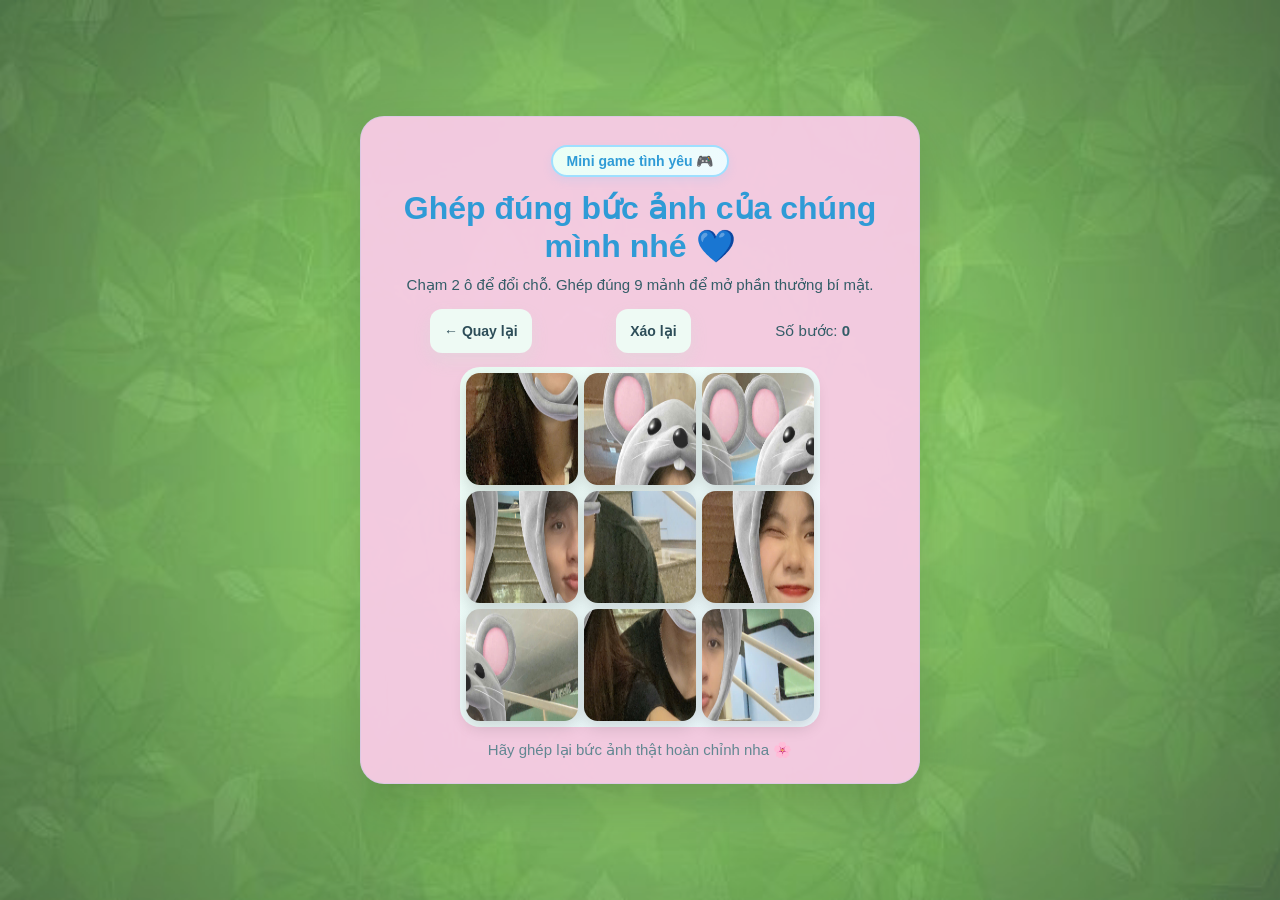
<file: puzzle.html>
<!DOCTYPE html>
<html lang="vi">
<head>
  <meta charset="UTF-8" />
  <meta name="viewport" content="width=device-width, initial-scale=1.0" />
  <title>Mini game tình yêu 🎮</title>
  <link rel="stylesheet" href="style.css" />
</head>
<body>
  <div class="floating-hearts" id="hearts"></div>

  <main class="page-shell">
    <section class="card puzzle-card">
      <span class="badge">Mini game tình yêu 🎮</span>

      <h2 class="puzzle-title">Ghép đúng bức ảnh của chúng mình nhé 💙</h2>
      <p class="puzzle-desc">
        Chạm 2 ô để đổi chỗ. Ghép đúng 9 mảnh để mở phần thưởng bí mật.
      </p>

      <div class="puzzle-toolbar">
        <button id="backBtn" class="btn btn-secondary small-btn" type="button">
          ← Quay lại
        </button>

        <button id="shuffleBtn" class="btn btn-secondary small-btn" type="button">
          Xáo lại
        </button>

        <span class="moves-text">Số bước: <strong id="moveCount">0</strong></span>
      </div>

      <div class="puzzle-board" id="puzzleBoard"></div>

      <p class="puzzle-note" id="puzzleNote">
        Hãy ghép lại bức ảnh thật hoàn chỉnh nha 🌸
      </p>
    </section>
  </main>

  <script src="puzzle.js"></script>
</body>
</html>
</file>
<file: style.css>
:root {
  --primary: #58bfff;
  --primary-dark: #2f9bd6;
  --secondary: #eefaf4;
  --text: #345d68;
  --text-strong: #2d4d58;
  --border: rgba(88, 191, 255, 0.14);
  --shadow: 0 20px 50px rgba(0, 0, 0, 0.16);
  --radius-lg: 24px;
  --radius-md: 12px;
}

* {
  box-sizing: border-box;
}

html,
body {
  min-height: 100%;
}

body {
  margin: 0;
  font-family: "Trebuchet MS", "Comic Sans MS", sans-serif;
  background-image: url("background.jpg");
  background-size: cover;
  background-position: center;
  background-repeat: no-repeat;
  color: var(--text-strong);
  overflow-x: hidden;
  overflow-y: auto;
  position: relative;
}

body::before {
  content: "";
  position: fixed;
  inset: 0;
  background: rgba(255, 255, 255, 0.28);
  pointer-events: none;
  z-index: 0;
}

.hidden {
  display: none !important;
}

.page-shell {
  min-height: 100vh;
  display: grid;
  place-items: center;
  padding: 20px;
  position: relative;
  z-index: 2;
}

.card {
  width: min(92vw, 560px);
  max-width: 100%;
  background: rgba(247, 202, 228, 0.96);
  border: 1px solid var(--border);
  border-radius: var(--radius-lg);
  box-shadow: var(--shadow);
  text-align: center;
  padding: 28px 24px 24px;
  position: relative;
}

.main-card {
  width: min(94vw, 700px);
}

.badge {
  display: inline-block;
  padding: 6px 14px;
  border-radius: 999px;
  background: linear-gradient(135deg, #eafff4, #eefaff);
  border: 2px solid #9edfff;
  color: var(--primary-dark);
  font-size: 14px;
  font-weight: 700;
  margin-bottom: 12px;
  box-shadow: 0 4px 10px rgba(110, 197, 255, 0.15);
}

.intro-gif,
.main-gif,
.success-gif,
.reward-photo {
  display: block;
  margin-left: auto;
  margin-right: auto;
}

.intro-gif {
  width: 170px;
  max-width: 62%;
  margin: 0 auto 12px;
}

.main-gif {
  width: 210px;
  max-width: 68%;
  margin-bottom: 8px;
}

.success-gif {
  width: 220px;
  max-width: 70%;
  margin-bottom: 10px;
}

.reward-photo {
  width: min(100%, 320px);
  border-radius: 18px;
  margin-bottom: 14px;
  box-shadow: 0 12px 26px rgba(0, 0, 0, 0.18);
}

.intro-title,
.success-title,
.main-title,
.puzzle-title,
.reward-title {
  margin: 0;
  line-height: 1.2;
  color: var(--primary-dark);
}

.intro-title {
  font-size: clamp(24px, 4vw, 34px);
  margin-bottom: 10px;
}

.main-title {
  font-size: clamp(26px, 4vw, 40px);
  max-width: 460px;
  margin: 0 auto 10px;
  line-height: 1.25;
}

.success-title {
  font-size: clamp(28px, 5vw, 46px);
  margin-bottom: 10px;
}

.puzzle-title {
  font-size: clamp(22px, 4vw, 32px);
  margin-bottom: 8px;
}

.reward-title {
  font-size: clamp(22px, 4vw, 32px);
  margin-bottom: 8px;
}

.intro-desc,
.main-subtitle,
.helper-text,
.success-text,
.puzzle-desc,
.puzzle-note,
.reward-text {
  color: var(--text);
}

.intro-desc {
  margin: 0 0 18px;
  font-size: 16px;
  line-height: 1.5;
}

.main-subtitle {
  margin: 0;
  font-size: 22px;
}

.helper-text {
  margin: 12px 0 0;
  font-size: 15px;
  line-height: 1.45;
  color: #628792;
}

.success-text {
  font-size: 18px;
  line-height: 1.8;
  color: #4a6b73;
  max-width: 460px;
  margin: 0 auto 22px;
  text-align: center;
  letter-spacing: 0.3px;
}

.highlight-love {
  color: #ff6fa8;
  font-weight: 600;
}

.puzzle-desc {
  margin: 8px 0 14px;
  font-size: 15px;
  line-height: 1.45;
}

.puzzle-note {
  margin: 14px 0 0;
  font-size: 15px;
  color: #628792;
}

.reward-text {
  margin: 0 auto 18px;
  font-size: clamp(14px, 2vw, 18px);
  line-height: 1.6;
  max-width: 420px;
}

.btn {
  border: none;
  border-radius: var(--radius-md);
  cursor: pointer;
  font-family: inherit;
  font-weight: 700;
  transition: transform 0.18s ease, box-shadow 0.18s ease;
  min-height: 44px;
}

.btn:hover {
  transform: translateY(-2px);
}

.btn-primary {
  background: var(--primary);
  color: #ffffff;
  box-shadow: 0 10px 24px rgba(88, 191, 255, 0.24);
}

.btn-secondary {
  background: var(--secondary);
  color: var(--text-strong);
  box-shadow: 0 8px 18px rgba(165, 239, 201, 0.14);
}

#startBtn,
#backHomeBtn,
#playAgainBtn,
#backGameBtn {
  padding: 12px 20px;
  font-size: 16px;
}

.buttons-area {
  margin-top: 24px;
  position: relative;
  width: 100%;
  height: 180px;
}

.answer-btn {
  position: absolute;
  top: 50%;
  font-size: 18px;
  padding: 12px 22px;
  white-space: nowrap;
}

#yesBtn {
  left: 50%;
  transform: translate(-120%, -50%);
  z-index: 5;
  transition: all 0.35s ease;
}

#noBtn {
  left: 50%;
  transform: translate(20%, -50%);
  z-index: 2;
}

.success-actions {
  display: flex;
  justify-content: center;
  gap: 12px;
  flex-wrap: wrap;
  margin-top: 8px;
}

.puzzle-toolbar {
  display: flex;
  justify-content: space-between;
  align-items: center;
  gap: 12px;
  margin: 0 auto 14px;
  max-width: 420px;
  flex-wrap: wrap;
}

.small-btn {
  padding: 10px 14px;
  font-size: 14px;
}

.moves-text {
  font-size: 15px;
  color: var(--text);
}

.puzzle-board {
  width: min(92vw, 360px);
  aspect-ratio: 1 / 1;
  margin: 0 auto;
  display: grid;
  grid-template-columns: repeat(3, 1fr);
  gap: 6px;
  padding: 6px;
  background: linear-gradient(135deg, #edfdf5, #eef9ff);
  border-radius: 20px;
}

.puzzle-tile {
  border: none;
  border-radius: 14px;
  cursor: pointer;
  background-image: url("puzzle-photo.jpg");
  background-size: 300% 300%;
  background-repeat: no-repeat;
  background-position: center;
  box-shadow: 0 6px 16px rgba(0, 0, 0, 0.15);
  transition: transform 0.15s ease, outline 0.15s ease;
}

.puzzle-tile:hover {
  transform: scale(0.98);
}

.puzzle-tile.selected {
  outline: 3px solid #7fd3ff;
}

.floating-hearts {
  position: fixed;
  inset: 0;
  overflow: hidden;
  pointer-events: none;
  z-index: 50;
}

.heart {
  position: absolute;
  bottom: -40px;
  opacity: 0;
  animation: floatUp linear infinite;
}

@keyframes floatUp {
  0% {
    transform: translateY(0) scale(0.8);
    opacity: 0;
  }
  15% {
    opacity: 0.9;
  }
  100% {
    transform: translateY(-120vh) scale(1.22);
    opacity: 0;
  }
}

.reward-shell {
  min-height: 100vh;
  padding-top: 24px;
  padding-bottom: 24px;
}

/* GIF 4 góc màn hình */
.corner-gif {
  position: fixed;
  width: 110px;   /* tăng kích thước */
  z-index: 1;
  pointer-events: none;
  animation: cornerFloat 3s ease-in-out infinite;
}

.gif-top-left {
  top: 10px;
  left: 10px;
}

.gif-top-right {
  top: 10px;
  right: 10px;
}

.gif-bottom-left {
  bottom: 10px;
  left: 10px;
}

.gif-bottom-right {
  bottom: 10px;
  right: 10px;
}

@keyframes cornerFloat {
  0% { transform: translateY(0); }
  50% { transform: translateY(-6px); }
  100% { transform: translateY(0); }
}

@media (max-width: 768px) {
  .card {
    width: min(94vw, 520px);
    padding: 24px 18px 22px;
  }

  .main-card {
    width: min(95vw, 620px);
  }

  .main-title {
    font-size: clamp(24px, 5vw, 34px);
    max-width: 100%;
  }

  .main-subtitle {
    font-size: 20px;
  }

  .success-title,
  .reward-title {
    font-size: clamp(24px, 5vw, 34px);
  }

  .success-text,
  .reward-text {
    font-size: 16px;
  }

  .puzzle-board {
    width: min(90vw, 340px);
  }
}

@media (max-width: 640px) {
  body.reward-page {
    overflow-y: auto;
    overflow-x: hidden;
  }

  .page-shell {
    padding: 14px;
  }

  .reward-shell {
    display: block;
    min-height: 100vh;
    padding: 18px 14px 24px;
  }

  .card {
    width: calc(100vw - 24px);
    max-width: 100%;
    padding: 18px 14px 16px;
    border-radius: 18px;
  }

  .main-card {
    width: calc(100vw - 24px);
  }

  .badge {
    font-size: 11px;
    padding: 5px 10px;
    margin-bottom: 10px;
  }

  .intro-gif {
    width: 132px;
    max-width: 64%;
  }

  .main-gif {
    width: 140px;
    max-width: 56%;
    margin-bottom: 6px;
  }

  .success-gif {
    width: 170px;
    max-width: 66%;
  }

  .reward-photo {
    width: min(100%, 260px);
    border-radius: 16px;
  }

  .intro-title {
    font-size: 22px;
  }

  .main-title {
    font-size: 18px;
    line-height: 1.3;
    margin: 0 auto 8px;
    max-width: 100%;
  }

  .success-title {
    font-size: clamp(24px, 6vw, 32px);
  }

  .puzzle-title,
  .reward-title {
    font-size: clamp(20px, 6vw, 28px);
    line-height: 1.25;
  }

  .intro-desc,
  .puzzle-desc,
  .puzzle-note,
  .helper-text {
    font-size: 14px;
  }

  .main-subtitle {
    font-size: 15px;
    margin-bottom: 6px;
  }

  .helper-text {
    line-height: 1.45;
    margin-top: 8px;
  }

  .success-text {
    font-size: 14px;
    line-height: 1.7;
    max-width: 420px;
    margin: 0 auto 22px;
  }

  .reward-text {
    font-size: 14px;
    line-height: 1.55;
    max-width: 100%;
  }

  .reward-card {
    margin: 0 auto;
  }

  .buttons-area {
    position: relative;
    width: 100%;
    height: 190px;
    margin-top: 18px;
    display: block;
  }

  .answer-btn {
    position: absolute;
    top: 50%;
    min-width: 100px;
    padding: 10px 16px;
    font-size: 16px;
    border-radius: 14px;
    white-space: nowrap;
    min-height: 42px;
  }

  #yesBtn {
    left: 50%;
    transform: translate(-120%, -50%);
    z-index: 5;
  }

  #noBtn {
    left: 50%;
    transform: translate(20%, -50%);
    z-index: 2;
  }

  .success-actions {
    flex-direction: column;
    gap: 10px;
  }

  .success-actions .btn,
  #startBtn,
  #backHomeBtn,
  #playAgainBtn,
  #backGameBtn {
    width: 100%;
    font-size: 15px;
    padding: 12px 16px;
  }

  .puzzle-toolbar {
    flex-direction: column;
    align-items: stretch;
    max-width: 100%;
    gap: 10px;
  }

  .small-btn {
    width: 100%;
    font-size: 14px;
    padding: 10px 12px;
  }

  .moves-text {
    text-align: center;
    font-size: 14px;
  }

  .puzzle-board {
    width: min(92vw, 300px);
    gap: 5px;
    padding: 5px;
    border-radius: 16px;
  }

  .puzzle-tile {
    border-radius: 10px;
  }

  .floating-hearts {
    z-index: 3;
  }

  .heart {
    opacity: 0.5;
    font-size: 18px !important;
  }

  .corner-gif {
    width: 80px;
  }

  .gif-top-left,
  .gif-top-right {
    top: 6px;
  }

  .gif-bottom-left,
  .gif-bottom-right {
    bottom: 6px;
  }

  .gif-top-left,
  .gif-bottom-left {
    left: 6px;
  }

  .gif-top-right,
  .gif-bottom-right {
    right: 6px;
  }
}

@media (max-width: 380px) {
  .card {
    padding: 18px 12px 16px;
  }

  .main-title {
    font-size: 20px;
  }

  .main-subtitle {
    font-size: 17px;
  }

  .success-title,
  .reward-title,
  .puzzle-title {
    font-size: 22px;
  }

  .reward-photo {
    width: min(100%, 230px);
  }

  .puzzle-board {
    width: min(92vw, 270px);
  }

  .answer-btn {
    font-size: 15px;
    padding: 9px 14px;
  }

  #yesBtn {
    left: 50%;
    transform: translate(-112%, -50%);
  }

  #noBtn {
    left: 50%;
    transform: translate(12%, -50%);
  }
}
</file>
